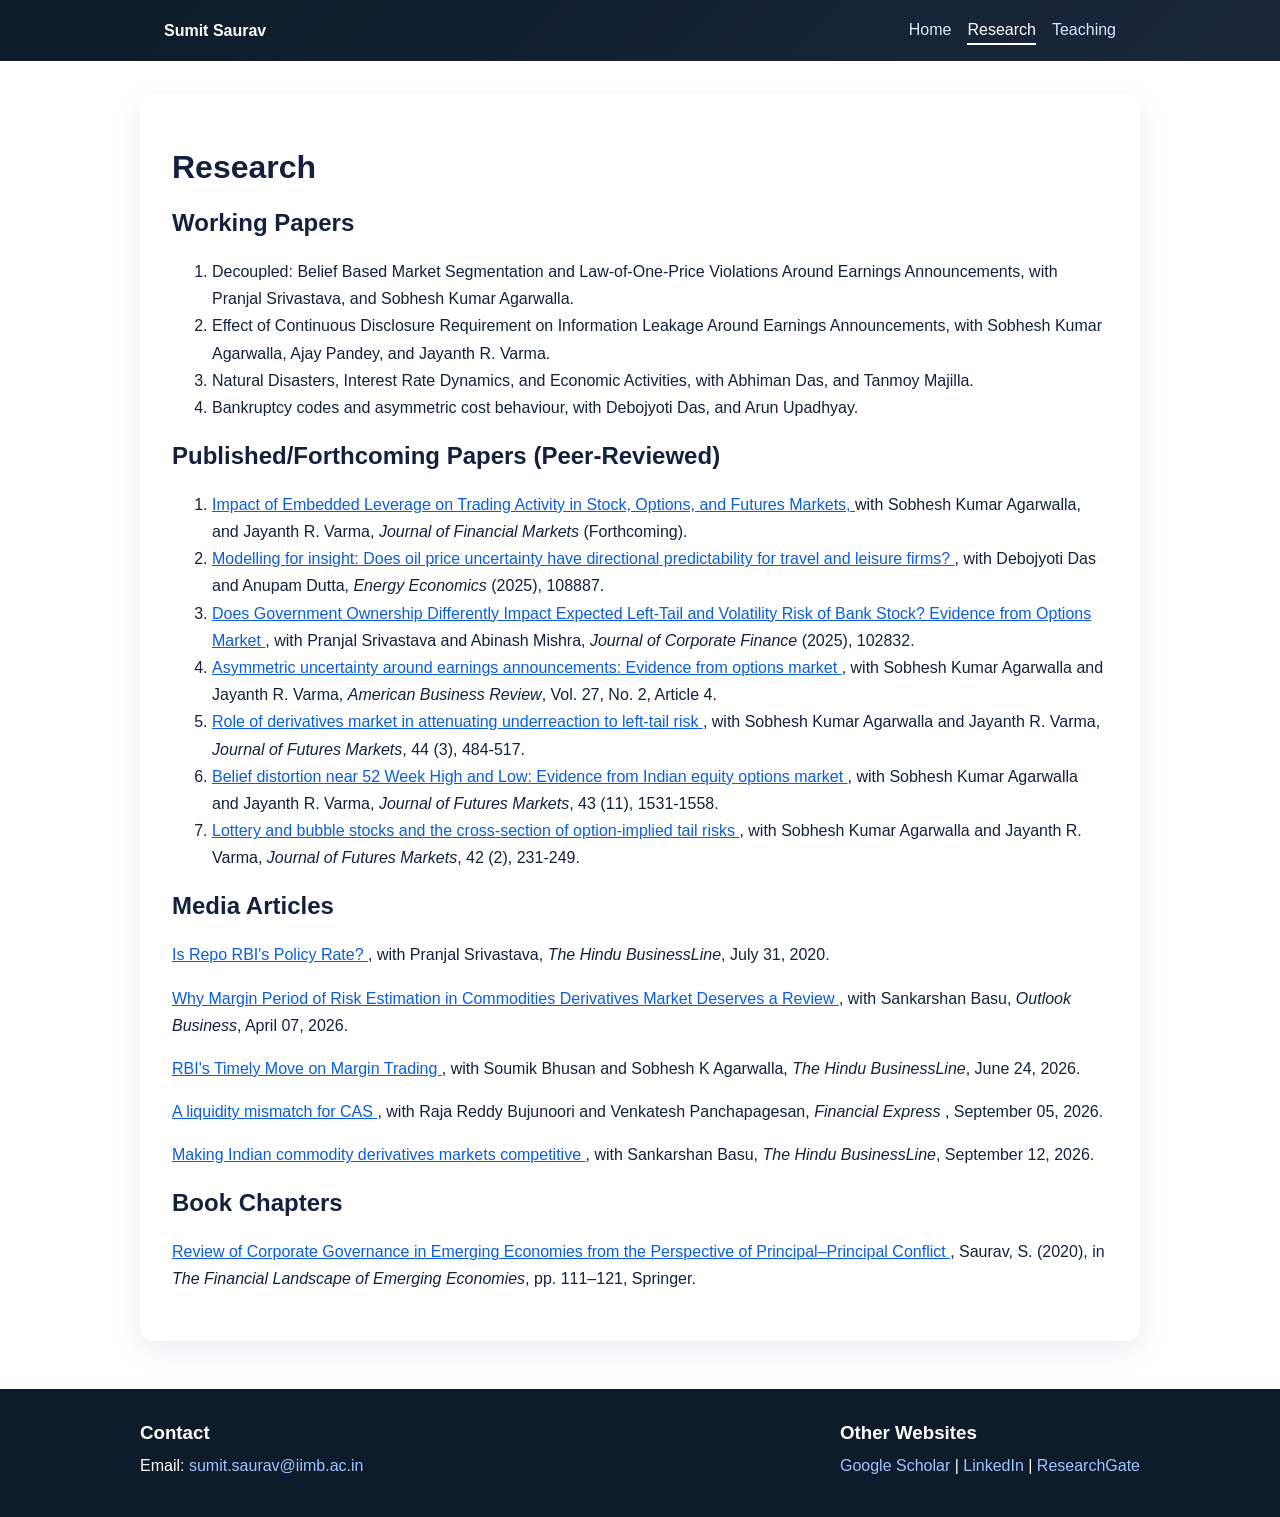
<file: research.html>
<!doctype html>
<html lang="en">
<head>
  <meta charset="UTF-8" />
  <meta name="viewport" content="width=device-width, initial-scale=1.0" />
  <title>Sumit Saurav | Research &amp; Consulting</title>
  <meta name="description" content="Research page of Sumit Saurav with working papers and publications." />
  <link rel="stylesheet" href="assets/styles.css" />
</head>
<body>

  <header class="header">
    <nav class="nav">
      <a class="brand" href="index.html">Sumit Saurav</a>
      <div class="nav-links">
        <a href="index.html">Home</a>
        <a class="active" href="research.html">Research </a>
        <a href="teaching.html">Teaching</a>
      </div>
    </nav>
  </header>

  <main class="section">
    <h1>Research </h1>

    <h2>Working Papers</h2>
    <ol>
      <li> Decoupled: Belief Based Market Segmentation and Law-of-One-Price Violations Around Earnings Announcements, with Pranjal Srivastava, and Sobhesh Kumar Agarwalla.</li>
      <li>Effect of Continuous Disclosure Requirement on Information Leakage Around Earnings Announcements, with Sobhesh Kumar Agarwalla, Ajay Pandey, and Jayanth R. Varma.</li>
      <li>Natural Disasters, Interest Rate Dynamics, and Economic Activities, with Abhiman Das, and Tanmoy Majilla.</li>
      <li>Bankruptcy codes and asymmetric cost behaviour, with Debojyoti Das, and Arun Upadhyay.</li>
    </ol>

    <h2>Published/Forthcoming Papers (Peer-Reviewed)</h2>

<ol>
<li>
<a href="https://www.sciencedirect.com/science/article/pii/S1386418126000522" target="_blank">  
Impact of Embedded Leverage on Trading Activity in Stock, Options, and Futures Markets,
</a>  
with Sobhesh Kumar Agarwalla, and Jayanth R. Varma, <em>Journal of Financial Markets </em> (Forthcoming).
  
<li>
<a href="https://www.sciencedirect.com/science/article/pii/S0140988325007145" target="_blank">
Modelling for insight: Does oil price uncertainty have directional predictability for travel and leisure firms?
</a>,
with Debojyoti Das and Anupam Dutta,
<em>Energy Economics</em> (2025), 108887.
</li>

<li>
<a href="https://www.sciencedirect.com/science/article/pii/S0929119925001002" target="_blank">
Does Government Ownership Differently Impact Expected Left-Tail and Volatility Risk of Bank Stock? Evidence from Options Market
</a>,
with Pranjal Srivastava and Abinash Mishra,
<em>Journal of Corporate Finance</em> (2025), 102832.
</li>

<li>
<a href="https://digitalcommons.newhaven.edu/americanbusinessreview/vol27/iss2/4/" target="_blank">
Asymmetric uncertainty around earnings announcements: Evidence from options market
</a>,
with Sobhesh Kumar Agarwalla and Jayanth R. Varma,
<em>American Business Review</em>, Vol. 27, No. 2, Article 4.
</li>

<li>
<a href="https://onlinelibrary.wiley.com/doi/10.1002/fut.22478" target="_blank">
Role of derivatives market in attenuating underreaction to left-tail risk
</a>,
with Sobhesh Kumar Agarwalla and Jayanth R. Varma,
<em>Journal of Futures Markets</em>, 44 (3), 484-517.
</li>

<li>
<a href="https://onlinelibrary.wiley.com/doi/full/10.1002/fut.22446" target="_blank">
Belief distortion near 52 Week High and Low: Evidence from Indian equity options market
</a>,
with Sobhesh Kumar Agarwalla and Jayanth R. Varma,
<em>Journal of Futures Markets</em>, 43 (11), 1531-1558.
</li>

<li>
<a href="https://onlinelibrary.wiley.com/doi/10.1002/fut.22263" target="_blank">
Lottery and bubble stocks and the cross-section of option-implied tail risks
</a>,
with Sobhesh Kumar Agarwalla and Jayanth R. Varma,
<em>Journal of Futures Markets</em>, 42 (2), 231-249.
</li>

</ol>

    <h2>Media Articles</h2>

<p>
<a href="https://www.thehindubusinessline.com/opinion/is-repo-rbis-policy-rate/article32242097.ece" target="_blank">
Is Repo RBI's Policy Rate?
</a>,
with Pranjal Srivastava,
<em>The Hindu BusinessLine</em>, July 31, 2020.
</p>

<p>
<a href="https://www.outlookbusiness.com/economy-and-policy/why-margin-period-of-risk-estimation-in-commodities-derivatives-market-deserves-a-review" target="_blank">
Why Margin Period of Risk Estimation in Commodities Derivatives Market Deserves a Review
</a>,
 with Sankarshan Basu,
<em>Outlook Business</em>, April 07, 2026.
</p>
<p>
<a href="https://www.thehindubusinessline.com/opinion/rbis-timely-move-on-margin-trading/article71138662.ece" target="_blank">
RBI's Timely Move on Margin Trading
</a>,
 with Soumik Bhusan and Sobhesh K Agarwalla,
<em>The Hindu BusinessLine</em>, June 24, 2026.
</p> 
  </p>
    <a href = "https://www.financialexpress.com/opinion/a-liquidity-mismatch-for-cas/4332248/">
    A liquidity mismatch for CAS
      </a>,
 with Raja Reddy Bujunoori and Venkatesh Panchapagesan,
<em> Financial Express </em>, September 05, 2026.
</p>
      <p>
    <a href = "https://www.thehindubusinessline.com/markets/commodities/making-indian-commodity-derivatives-markets-competitive/article71457354.ece">
    Making Indian commodity derivatives markets competitive
      </a>,
 with Sankarshan Basu,
<em> The Hindu BusinessLine</em>, September 12, 2026.
    
    <h2>Book Chapters</h2>

<p>
<a href="https://link.springer.com/chapter/10.1007/978-3-030-60008-2_8" target="_blank">
Review of Corporate Governance in Emerging Economies from the Perspective of Principal–Principal Conflict
</a>, 
Saurav, S. (2020), in <em>The Financial Landscape of Emerging Economies</em>, 
pp. 111–121, Springer.
</p>
  </main>

  <footer class="footer">
    <div class="footer-content">
      <div>
        <h3>Contact</h3>
        <p>Email: <a href="mailto:sumit.saurav@iimb.ac.in">sumit.saurav@iimb.ac.in</a></p>
      </div>

      <div>
        <h3>Other Websites</h3>
        <p>
          <a href="https://scholar.google.com/citations?user=0EZDq5oAAAAJ&hl=en" target="_blank" rel="noopener noreferrer">Google Scholar</a> |
          <a href="https://www.linkedin.com/in/sumit-saurav-b0028643" target="_blank" rel="noopener noreferrer">LinkedIn</a> |
          <a href="https://www.researchgate.net/profile/Sumit-Saurav-2" target="_blank" rel="noopener noreferrer">ResearchGate</a>
        </p>
      </div>
    </div>
  </footer>

</body>
</html>
</file>
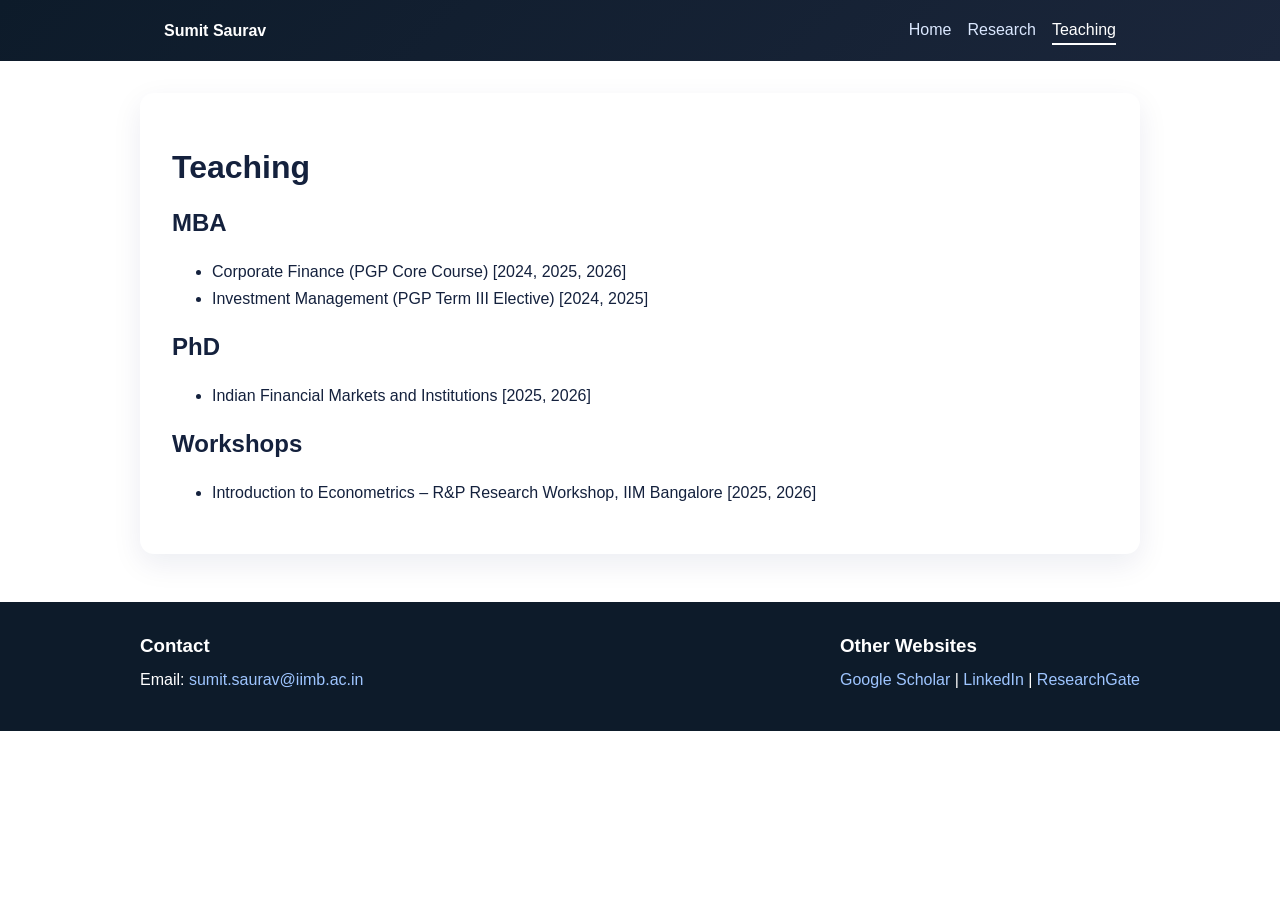
<file: teaching.html>
<!doctype html>
<html lang="en">
<head>
  <meta charset="UTF-8" />
  <meta name="viewport" content="width=device-width, initial-scale=1.0" />
  <title>Sumit Saurav | Teaching</title>
  <meta name="description" content="Teaching page of Sumit Saurav." />
  <link rel="stylesheet" href="assets/styles.css" />
</head>

<body>

<header class="header">
  <nav class="nav">
    <a class="brand" href="index.html">Sumit Saurav</a>

    <div class="nav-links">
      <a href="index.html">Home</a>
      <a href="research.html">Research</a>
      <a class="active" href="teaching.html">Teaching</a>
    </div>
  </nav>
</header>


<main class="section teaching-section">

<h1>Teaching</h1>

<h2>MBA</h2>
<ul>
<li>
Corporate Finance (PGP Core Course)  
<span class="teaching-years">[2024, 2025, 2026]</span>
</li>

<li>
Investment Management (PGP Term III Elective)  
<span class="teaching-years">[2024, 2025]</span>
</li>
</ul>


<h2>PhD</h2>
<ul>
<li>
Indian Financial Markets and Institutions  
<span class="teaching-years">[2025, 2026]</span>
</li>
</ul>


<h2>Workshops</h2>
<ul>
<li>
Introduction to Econometrics – R&amp;P Research Workshop, IIM Bangalore  
<span class="teaching-years">[2025, 2026]</span>
</li>
</ul>

</main>


<footer class="footer">

<div class="footer-content">

<div>
<h3>Contact</h3>
<p>Email: <a href="mailto:sumit.saurav@iimb.ac.in">sumit.saurav@iimb.ac.in</a></p>
</div>

<div>
<h3>Other Websites</h3>
<p>
<a href="https://scholar.google.com/citations?user=0EZDq5oAAAAJ&hl=en" target="_blank">Google Scholar</a> |
<a href="https://www.linkedin.com/in/sumit-saurav-b0028643" target="_blank">LinkedIn</a> |
<a href="https://www.researchgate.net/profile/Sumit-Saurav-2" target="_blank">ResearchGate</a>
</p>
</div>

</div>

</footer>

</body>
</html>
</file>
<file: assets/styles.css>
:root {
  --bg: #f4f7fb;
  --card: #ffffff;
  --text: #14213d;
  --accent: #0b5ed7;
  --header-bg: linear-gradient(135deg, #0d1b2a, #1b263b);
}

* {
  box-sizing: border-box;
}

body {
  margin: 0;
  font-family: Inter, "Segoe UI", Roboto, Arial, sans-serif;
  color: var(--text);
  background: white;
  line-height: 1.7;
}

header.header {
  background: var(--header-bg);
  color: white;
}

.nav {
  max-width: 1000px;
  margin: 0 auto;
  padding: 1rem 1.5rem;
  display: flex;
  justify-content: space-between;
  align-items: center;
  gap: 1rem;
}

.brand {
  color: white;
  font-weight: 700;
  text-decoration: none;
}

.nav-links {
  display: flex;
  gap: 1rem;
  flex-wrap: wrap;
}

.nav-links a {
  color: #dbe8ff;
  text-decoration: none;
}

.nav-links a.active {
  color: white;
  border-bottom: 2px solid white;
}

.hero-content {
  max-width: 1000px;
  margin: 2.5rem auto;
  padding: 0 1.5rem;
}

.profile {
  display: flex;
  gap: 2rem;
  align-items: flex-start;
}

.profile-photo {
  margin-top: 20px;
}

.profile-photo img {
  width: 150px;
  height: 190px;
  object-fit: cover;
  object-position: center top;
  border-radius: 8px;
  display: block;
}

.profile-text {
  max-width: 700px;
}

h1, h2, h3 {
  line-height: 1.25;
}

.btn {
  display: inline-block;
  padding: 0.55rem 1rem;
  border-radius: 999px;
  border: 1px solid #c4d9ff;
  color: white;
  text-decoration: none;
}

.btn.primary {
  background: var(--accent);
  border-color: var(--accent);
}

.hero-actions {
  display: flex;
  gap: 0.75rem;
  margin-top: 1rem;
  flex-wrap: wrap;
}

.section {
  max-width: 1000px;
  margin: 2rem auto;
  padding: 2rem;
  border-radius: 14px;
  background: var(--card);
  box-shadow: 0 10px 30px rgba(10, 30, 90, 0.08);
}

.footer {
  margin-top: 3rem;
  padding: 2rem 1.5rem;
  background: #0d1b2a;
  color: white;
}

.footer-content {
  max-width: 1000px;
  margin: 0 auto;
  display: flex;
  justify-content: space-between;
  gap: 2rem;
  flex-wrap: wrap;
}

.footer h3 {
  margin-top: 0;
  margin-bottom: 0.5rem;
}

.footer p {
  margin: 0.35rem 0;
}

.footer a {
  color: #9ec5ff;
  text-decoration: none;
}

a {
  color: var(--accent);
}

@media (max-width: 700px) {
  .nav {
    flex-direction: column;
    align-items: flex-start;
  }

  .profile {
    flex-direction: column;
    align-items: flex-start;
  }

  .profile-photo {
    margin-top: 0;
  }
  html, body {
  height: 100%;
}

body {
  display: flex;
  flex-direction: column;
}

main {
  flex: 1;
}
}
</file>
